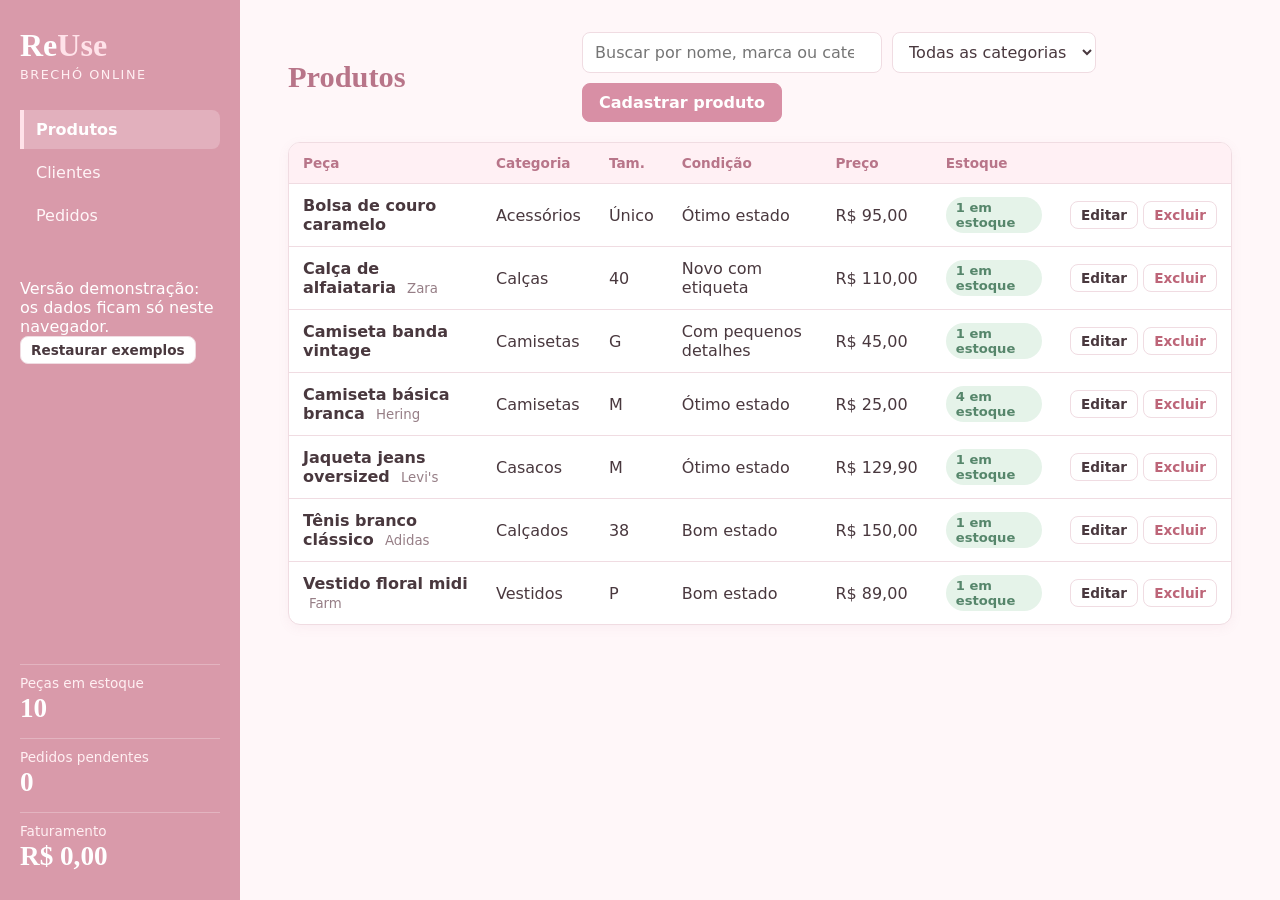
<file: index.html>
<!DOCTYPE html>
<!--
  VERSÃO PARA GITHUB PAGES (js/api.js simula o servidor com localStorage).
  PÁGINA ÚNICA (SPA simples): as três "telas" (Produtos, Clientes, Pedidos)
  ficam no mesmo HTML e o JavaScript só mostra uma de cada vez.
  Nada aqui é preenchido com dados: as tabelas começam vazias e o JavaScript
  as preenche com o que a API (Flask) devolve — por isso o <tbody> está vazio.
-->
<html lang="pt-BR">
<head>
  <meta charset="UTF-8">
  <!-- viewport: faz o layout se adaptar a telas de celular -->
  <meta name="viewport" content="width=device-width, initial-scale=1">
  <title>ReUse — Brechó online</title>
  <link rel="stylesheet" href="css/style.css">
</head>
<body>

  <!-- ===== Menu lateral: navegação entre as telas + resumo da loja ===== -->
  <aside class="menu">
    <h1 class="marca">Re<span>Use</span><small>brechó online</small></h1>

    <!-- data-aba diz qual <section> o botão abre (lido em app.js) -->
    <nav aria-label="Seções">
      <button class="aba ativa" data-aba="produtos">Produtos</button>
      <button class="aba" data-aba="clientes">Clientes</button>
      <button class="aba" data-aba="pedidos">Pedidos</button>
    </nav>

    <!-- Resumo: os números são calculados em app.js a partir da API -->
    <!-- Aviso: esta é a versão publicada no GitHub Pages (sem servidor) -->
    <p class="demo">Versão demonstração: os dados ficam só neste navegador.
      <button type="button" id="restaurar" class="botao pequeno">Restaurar exemplos</button></p>

    <dl class="resumo">
      <div><dt>Peças em estoque</dt><dd id="resumo-estoque">–</dd></div>
      <div><dt>Pedidos pendentes</dt><dd id="resumo-pendentes">–</dd></div>
      <div><dt>Faturamento</dt><dd id="resumo-faturamento">–</dd></div>
    </dl>
  </aside>

  <main>
    <!-- Área de avisos (sucesso/erro). aria-live faz leitores de tela anunciarem. -->
    <div id="aviso" class="aviso" role="status" aria-live="polite" hidden></div>

    <!-- ================= PRODUTOS ================= -->
    <section id="aba-produtos" class="tela">
      <header class="topo">
        <h2>Produtos</h2>
        <div class="ferramentas">
          <input type="search" id="busca-produtos" placeholder="Buscar por nome, marca ou categoria">
          <!-- as <option> de categoria são criadas pelo JavaScript (vêm da API) -->
          <select id="filtro-categoria" aria-label="Filtrar por categoria">
            <option value="">Todas as categorias</option>
          </select>
          <button class="botao primario" id="novo-produto">Cadastrar produto</button>
        </div>
      </header>
      <div class="tabela-area">
        <table>
          <thead>
            <tr><th>Peça</th><th>Categoria</th><th>Tam.</th><th>Condição</th><th>Preço</th><th>Estoque</th><th></th></tr>
          </thead>
          <tbody id="tabela-produtos"></tbody>
        </table>
      </div>
    </section>

    <!-- ================= CLIENTES ================= -->
    <section id="aba-clientes" class="tela" hidden>
      <header class="topo">
        <h2>Clientes</h2>
        <div class="ferramentas">
          <input type="search" id="busca-clientes" placeholder="Buscar por nome, e-mail ou cidade">
          <button class="botao primario" id="novo-cliente">Cadastrar cliente</button>
        </div>
      </header>
      <div class="tabela-area">
        <table>
          <thead>
            <tr><th>Nome</th><th>E-mail</th><th>Telefone</th><th>Cidade</th><th></th></tr>
          </thead>
          <tbody id="tabela-clientes"></tbody>
        </table>
      </div>
    </section>

    <!-- ================= PEDIDOS ================= -->
    <section id="aba-pedidos" class="tela" hidden>
      <header class="topo">
        <h2>Pedidos</h2>
        <div class="ferramentas">
          <select id="filtro-status" aria-label="Filtrar por situação">
            <option value="">Todos</option>
            <option value="pendentes">Pendentes</option>
            <option value="vencidos">Vencidos</option>
            <option value="pagos">Pagos</option>
            <option value="cancelados">Cancelados</option>
          </select>
          <button class="botao primario" id="novo-pedido">Fazer pedido</button>
        </div>
      </header>
      <div class="tabela-area">
        <table>
          <thead>
            <tr><th>Peça</th><th>Cliente</th><th>Qtd.</th><th>Total</th><th>Pagar até</th><th>Situação</th><th></th></tr>
          </thead>
          <tbody id="tabela-pedidos"></tbody>
        </table>
      </div>
    </section>
  </main>

  <!--
    <dialog> é um elemento HTML nativo para janelas modais: showModal() abre
    com fundo escurecido e close() fecha — sem biblioteca nenhuma.
    Cada formulário tem um campo oculto "id": vazio = cadastrar (POST),
    preenchido = editar (PUT).
  -->
  <dialog id="dialogo-produto">
    <form id="form-produto">
      <h3 id="titulo-dialogo-produto">Cadastrar produto</h3>
      <input type="hidden" name="id">
      <label>Nome da peça <input name="nome" required></label>
      <div class="duas-colunas">
        <label>Marca (opcional) <input name="marca"></label>
        <label>Categoria <select name="categoria" required></select></label>
      </div>
      <div class="duas-colunas">
        <label>Tamanho <input name="tamanho" required placeholder="P, M, 38, Único"></label>
        <label>Condição <select name="condicao" required></select></label>
      </div>
      <div class="duas-colunas">
        <!-- step="0.01" permite centavos; a API converte para inteiro -->
        <label>Preço (R$) <input name="preco" type="number" min="0.01" step="0.01" required></label>
        <label>Estoque <input name="estoque" type="number" min="0" value="1" required></label>
      </div>
      <div class="acoes">
        <button type="button" class="botao" data-fechar>Cancelar</button>
        <button type="submit" class="botao primario">Salvar produto</button>
      </div>
    </form>
  </dialog>

  <dialog id="dialogo-cliente">
    <form id="form-cliente">
      <h3 id="titulo-dialogo-cliente">Cadastrar cliente</h3>
      <input type="hidden" name="id">
      <label>Nome <input name="nome" required></label>
      <label>E-mail <input name="email" type="email" required></label>
      <div class="duas-colunas">
        <label>Telefone <input name="telefone" required inputmode="tel" placeholder="(11) 98765-4321"></label>
        <label>Cidade <input name="cidade" required></label>
      </div>
      <div class="acoes">
        <button type="button" class="botao" data-fechar>Cancelar</button>
        <button type="submit" class="botao primario">Salvar cliente</button>
      </div>
    </form>
  </dialog>

  <dialog id="dialogo-pedido">
    <form id="form-pedido">
      <h3>Fazer pedido</h3>
      <!-- As <option> destes selects são criadas por JavaScript com dados da API -->
      <label>Cliente <select name="cliente_id" required></select></label>
      <label>Peça (só aparecem as disponíveis) <select name="produto_id" required></select></label>
      <div class="duas-colunas">
        <label>Quantidade <input name="quantidade" type="number" min="1" value="1" required></label>
        <label>Prazo para pagar (dias) <input name="dias" type="number" min="1" max="15" value="2" required></label>
      </div>
      <div class="acoes">
        <button type="button" class="botao" data-fechar>Cancelar</button>
        <button type="submit" class="botao primario">Fazer pedido</button>
      </div>
    </form>
  </dialog>

  <!--
    Ordem dos scripts IMPORTA: scripts comuns compartilham o mesmo escopo
    global, então api.js e ui.js precisam vir antes de quem os usa.
  -->
  <script src="js/api.js" defer></script>
  <script src="js/ui.js" defer></script>
  <script src="js/produtos.js" defer></script>
  <script src="js/clientes.js" defer></script>
  <script src="js/pedidos.js" defer></script>
  <script src="js/app.js" defer></script>
</body>
</html>
</file>
<file: css/style.css>
/*
  style.css — Tema ReUse: rosa pastel, branco e rosé.
*/

:root {
  --tinta: #d99aaa;
  --tinta-clara: #b87589;
  --papel: #fff7f9;
  --superficie: #ffffff;
  --linha: #f0dce2;
  --texto: #49383e;
  --texto-suave: #967e86;

  --destaque: #d88fa5;
  --destaque-hover: #c47790;

  --verde: #56866b;
  --verde-fundo: #e5f3e9;

  --vermelho: #bd6578;
  --vermelho-fundo: #fae6eb;

  --azul: #788eae;
  --azul-fundo: #eaf0fa;

  --cinza: #897b82;
  --cinza-fundo: #f1e9ed;

  --serifa: "Iowan Old Style", "Palatino Linotype", Palatino, Georgia, serif;
  --sans: system-ui, -apple-system, "Segoe UI", Roboto, sans-serif;
}

/* ---------- Configuração geral ---------- */

* { box-sizing: border-box; }

[hidden] { display: none !important; }

body {
  margin: 0;
  font-family: var(--sans);
  color: var(--texto);
  background: var(--papel);
  display: grid;
  grid-template-columns: 240px 1fr;
  min-height: 100vh;
}

/* ---------- Menu lateral ---------- */

.menu {
  background: var(--tinta);
  color: #fff;
  padding: 28px 20px;
  display: flex;
  flex-direction: column;
  gap: 28px;
  position: sticky;
  top: 0;
  height: 100vh;
}

.marca {
  font: 600 2rem/1.1 var(--serifa);
  margin: 0;
}

.marca span { color: #ffe2e9; }

.marca small {
  display: block;
  font: 400 .8rem var(--sans);
  letter-spacing: .12em;
  text-transform: uppercase;
  color: #fff0f3;
  margin: 4px 0 0;
}

.menu nav {
  display: flex;
  flex-direction: column;
  gap: 4px;
}

.aba {
  text-align: left;
  font: inherit;
  color: #fff5f7;
  background: none;
  border: 0;
  border-left: 4px solid transparent;
  padding: 10px 12px;
  cursor: pointer;
  border-radius: 0 8px 8px 0;
  transition: .2s;
}

.aba:hover {
  background: rgba(255,255,255,.16);
  color: #fff;
}

.aba.ativa {
  border-left-color: #ffe2e9;
  background: rgba(255,255,255,.22);
  color: #fff;
  font-weight: 600;
}

.resumo {
  margin: auto 0 0;
  display: grid;
  gap: 14px;
}

.resumo div {
  border-top: 1px solid rgba(255,255,255,.25);
  padding-top: 10px;
}

.resumo dt {
  font-size: .85rem;
  color: #fff0f3;
}

.resumo dd {
  margin: 2px 0 0;
  font: 600 1.7rem var(--serifa);
}

/* ---------- Conteúdo principal ---------- */

main {
  padding: 32px clamp(16px, 4vw, 48px);
  min-width: 0;
}

.topo {
  display: flex;
  flex-wrap: wrap;
  gap: 16px;
  justify-content: space-between;
  align-items: center;
  margin-bottom: 20px;
}

h2 {
  font: 600 1.9rem var(--serifa);
  margin: 0;
  color: var(--tinta-clara);
}

.ferramentas {
  display: flex;
  flex-wrap: wrap;
  gap: 10px;
}

/* ---------- Tabelas ---------- */

.tabela-area {
  background: var(--superficie);
  border: 1px solid var(--linha);
  border-radius: 12px;
  overflow-x: auto;
  box-shadow: 0 3px 12px rgba(180,110,135,.07);
}

table {
  width: 100%;
  border-collapse: collapse;
}

th, td {
  padding: 12px 14px;
  text-align: left;
  border-bottom: 1px solid var(--linha);
  vertical-align: middle;
}

th {
  font-size: .85rem;
  font-weight: 600;
  color: var(--tinta-clara);
  background: #fff0f4;
}

tbody tr:last-child td {
  border-bottom: 0;
}

tbody tr:hover {
  background: #fff8fa;
}

.vazio {
  text-align: center;
  color: var(--texto-suave);
  padding: 36px 14px;
}

.acoes-linha {
  text-align: right;
  white-space: nowrap;
}

small {
  color: var(--texto-suave);
  margin-left: 6px;
}

/* ---------- Etiquetas de situação ---------- */

.etiqueta {
  display: inline-block;
  padding: 3px 10px;
  border-radius: 999px;
  font-size: .82rem;
  font-weight: 600;
}

.etiqueta.sim,
.etiqueta.pago {
  background: var(--verde-fundo);
  color: var(--verde);
}

.etiqueta.nao,
.etiqueta.vencido {
  background: var(--vermelho-fundo);
  color: var(--vermelho);
}

.etiqueta.pendente {
  background: var(--azul-fundo);
  color: var(--azul);
}

.etiqueta.cancelado {
  background: var(--cinza-fundo);
  color: var(--cinza);
}

/* ---------- Botões e campos ---------- */

.botao {
  font: inherit;
  font-weight: 600;
  cursor: pointer;
  padding: 9px 16px;
  border-radius: 8px;
  border: 1px solid var(--linha);
  background: var(--superficie);
  color: var(--texto);
  transition: .2s;
}

.botao:hover {
  border-color: var(--tinta);
  background: #fff0f4;
}

.botao.primario {
  background: var(--destaque);
  border-color: var(--destaque);
  color: #fff;
}

.botao.primario:hover {
  background: var(--destaque-hover);
  border-color: var(--destaque-hover);
}

.botao.perigo {
  color: var(--vermelho);
}

.botao.pequeno {
  padding: 5px 10px;
  font-size: .85rem;
}

input, select {
  font: inherit;
  color: var(--texto);
  background: var(--superficie);
  border: 1px solid var(--linha);
  border-radius: 8px;
  padding: 9px 12px;
}

input:focus, select:focus {
  border-color: var(--destaque);
  outline: none;
  box-shadow: 0 0 0 3px rgba(216,143,165,.20);
}

input[type="search"] {
  min-width: min(300px, 100%);
}

:focus-visible {
  outline: 3px solid var(--destaque);
  outline-offset: 2px;
}

/* ---------- Avisos ---------- */

.aviso {
  position: fixed;
  bottom: 20px;
  right: 20px;
  z-index: 20;
  padding: 12px 18px;
  border-radius: 10px;
  font-weight: 600;
  max-width: 360px;
  box-shadow: 0 4px 16px rgba(100,60,75,.15);
}

.aviso.ok {
  background: var(--verde-fundo);
  color: var(--verde);
  border: 1px solid var(--verde);
}

.aviso.erro {
  background: var(--vermelho-fundo);
  color: var(--vermelho);
  border: 1px solid var(--vermelho);
}

/* ---------- Diálogos ---------- */

dialog {
  border: 1px solid var(--linha);
  border-radius: 14px;
  padding: 24px;
  width: min(480px, 92vw);
  background: var(--superficie);
  color: var(--texto);
  box-shadow: 0 10px 40px rgba(100,60,75,.15);
}

dialog::backdrop {
  background: rgba(73,56,62,.40);
}

dialog h3 {
  font: 600 1.4rem var(--serifa);
  margin: 0 0 16px;
  color: var(--tinta-clara);
}

dialog form {
  display: grid;
  gap: 14px;
}

dialog label {
  display: grid;
  gap: 5px;
  font-size: .9rem;
  color: var(--texto-suave);
}

dialog input,
dialog select {
  width: 100%;
}

.duas-colunas {
  display: grid;
  grid-template-columns: 1fr 1fr;
  gap: 14px;
}

.acoes {
  display: flex;
  justify-content: flex-end;
  gap: 10px;
  margin-top: 6px;
}

/* ---------- Telas pequenas ---------- */

@media (max-width: 800px) {
  body {
    grid-template-columns: 1fr;
  }

  .menu {
    position: static;
    height: auto;
    padding: 16px;
    gap: 14px;
  }

  .menu nav {
    flex-direction: row;
    flex-wrap: wrap;
  }

  .aba {
    border-left: 0;
    border-bottom: 3px solid transparent;
    border-radius: 6px 6px 0 0;
  }

  .aba.ativa {
    border-bottom-color: #ffe2e9;
  }

  .resumo {
    grid-template-columns: repeat(3, 1fr);
    margin: 0;
  }

  .resumo dd {
    font-size: 1.2rem;
  }
}
</file>
